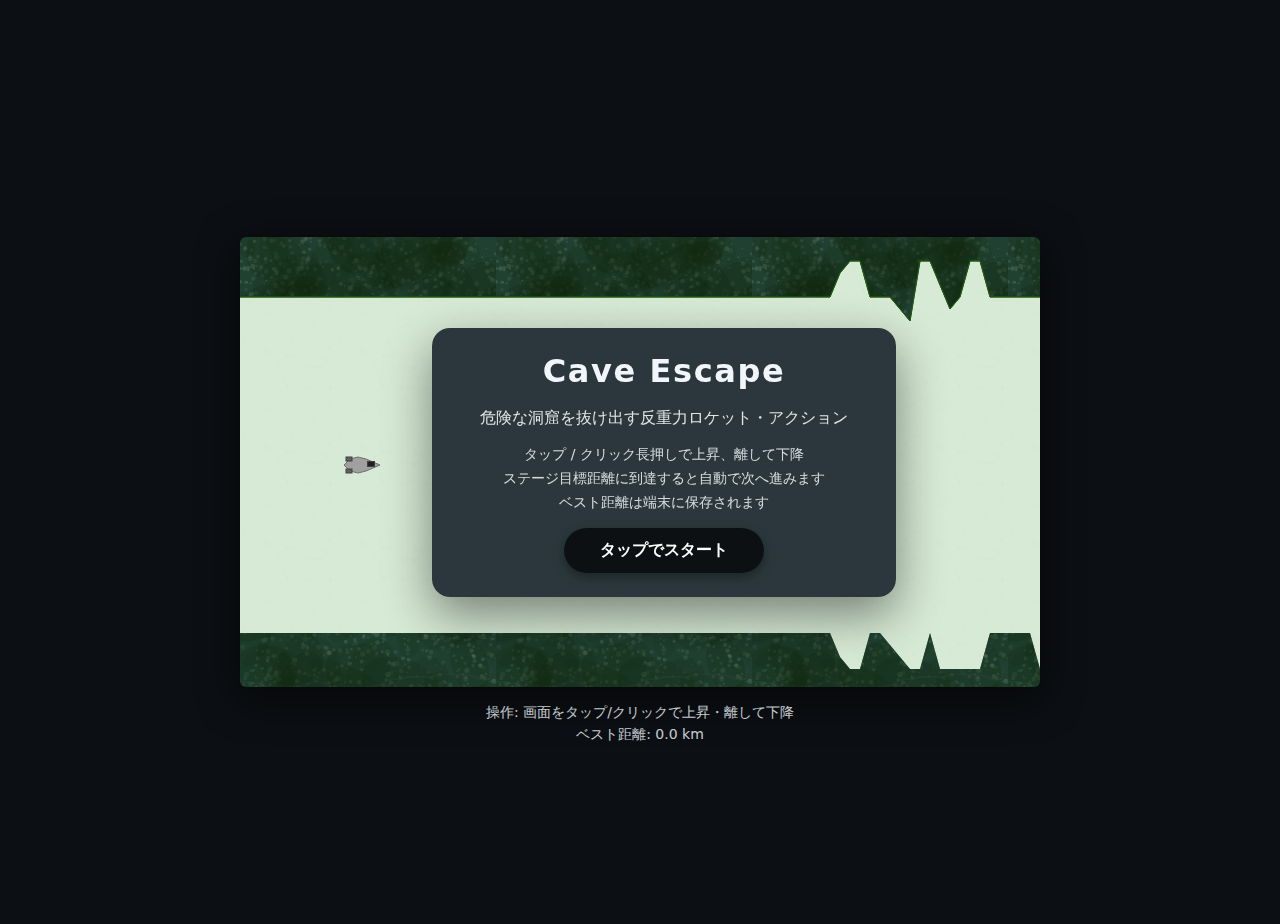
<file: index.html>
<!doctype html>
<html lang="ja">
  <head>
    <meta charset="utf-8">
    <meta name="viewport" content="width=device-width, initial-scale=1.0">
    <title>Cave-Escape</title>
    <link rel="stylesheet" href="css/style.css">
  </head>
  <body>
    <div id="game-container">
      <canvas id="game" width="800" height="450"></canvas>
      <div id="overlay" class="hidden"></div>
      <div id="hud-extra" class="hud-extra"></div>
      <button id="pause-btn" class="floating-button hidden" type="button">Pause</button>
    </div>
    <script type="module" src="js/main.js"></script>
  </body>
</html>
</file>
<file: css/style.css>
:root {
  --vh: 1vh; /* JS が上書きする前のフォールバック */
}

html, body {
  margin: 0;
  padding: 0;
  background: #0c0f13;
  color: #e6edf3;
  min-height: calc(var(--vh) * 100);
  display: flex;
  align-items: center;
  justify-content: center;
  box-sizing: border-box;
  padding: clamp(4px, (calc(var(--vh) * 100 - 450px) / 2), 12px);
  font-family: system-ui, -apple-system, Segoe UI, Roboto, "Noto Sans JP", Helvetica, Arial, sans-serif;
}

#game-container {
  position: relative;
  display: flex;
  align-items: center;
  justify-content: center;
  width: min(
    800px,
    calc(100vw - 16px),
    calc((var(--vh) * 100 - 16px) * (16 / 9))
  );
  max-height: calc(var(--vh) * 100 - 16px);
  aspect-ratio: 16 / 9;
}

#game {
  width: 100%;
  height: 100%;
  image-rendering: pixelated;
  background: linear-gradient(#05070a, #0c0f13);
  box-shadow: 0 10px 40px rgba(0,0,0,0.6);
  border-radius: 6px;
  touch-action: none;
  object-fit: contain;
}

#overlay {
  position: absolute;
  width: 100%;
  height: 100%;
  display: flex;
  flex-direction: column;
  align-items: center;
  justify-content: center;
  padding: 32px 24px;
  gap: 16px;
  pointer-events: none;
  z-index: 5;
}

.hidden { display: none; }

#overlay.interactive {
  pointer-events: auto;
}

#overlay .overlay-panel {
  max-width: 520px;
  width: 100%;
  padding: 24px;
  border-radius: 18px;
  background: rgba(5, 16, 26, 0.82);
  box-shadow: 0 18px 48px rgba(0, 0, 0, 0.45);
  display: flex;
  flex-direction: column;
  align-items: center;
  gap: 16px;
  color: #f2f6fb;
  text-align: center;
  backdrop-filter: blur(6px);
}

#overlay .overlay-panel h1 {
  margin: 0;
  font-size: 32px;
  letter-spacing: 0.05em;
}

#overlay .overlay-panel p {
  margin: 0;
  font-size: 16px;
  line-height: 1.5;
  opacity: 0.9;
}

#overlay .overlay-panel ul {
  margin: 0;
  padding: 0;
  list-style: none;
  display: flex;
  flex-direction: column;
  gap: 6px;
  font-size: 14px;
  opacity: 0.85;
}

#overlay .overlay-button {
  display: inline-flex;
  align-items: center;
  justify-content: center;
  min-width: 200px;
  padding: 12px 24px;
  border-radius: 999px;
  background: rgba(0,0,0,0.7);
  color: #ffffff;
  font-size: 16px;
  font-weight: 600;
  text-decoration: none;
  border: none;
  cursor: pointer;
  box-shadow: 0 4px 12px rgba(0,0,0,0.35);
  transition: transform 0.15s ease, background 0.15s ease, box-shadow 0.15s ease;
}

#overlay .overlay-button:hover,
#overlay .overlay-button:focus {
  outline: none;
  transform: translateY(-1px);
  background: rgba(0,0,0,0.85);
  box-shadow: 0 6px 16px rgba(0,0,0,0.4);
}

#overlay .overlay-button:active {
  transform: translateY(1px);
  background: rgba(0,0,0,0.9);
}

#overlay .overlay-button.active {
  background: rgba(0,0,0,0.9);
  transform: translateY(1px);
}

/* X投稿ボタンのスタイル */
.twitter-button {
  background: linear-gradient(135deg, #1da1f2, #0d8bd9) !important;
  color: #ffffff !important;
}

.twitter-button:hover,
.twitter-button:focus {
  background: linear-gradient(135deg, #0d8bd9, #0a6bb3) !important;
  box-shadow: 0 6px 16px rgba(29, 161, 242, 0.4) !important;
}

.twitter-button:active {
  background: linear-gradient(135deg, #0a6bb3, #085a9c) !important;
}

.twitter-button.active {
  background: linear-gradient(135deg, #0a6bb3, #085a9c) !important;
}

/* ボタングループのスタイル */
.overlay-button-group {
  display: flex;
  gap: 12px;
  justify-content: center;
  flex-wrap: wrap;
  align-items: center;
  width: 100%;
  max-width: 400px;
  margin: 0 auto;
}

.overlay-button-group .overlay-button {
  flex: 0 0 auto;
  min-width: 140px;
  max-width: 200px;
}

.hud-extra {
  position: absolute;
  left: 12px;
  right: 12px;
  bottom: -56px;
  color: #e6edf3;
  font-size: 14px;
  text-align: center;
  display: flex;
  flex-direction: column;
  gap: 4px;
  opacity: 0.85;
  pointer-events: none;
}

.hud-extra div {
  line-height: 1.3;
}

.overlay-panel .overlay-button-group {
  display: flex;
  flex-direction: column;
  width: 100%;
  gap: 12px;
}
</file>
